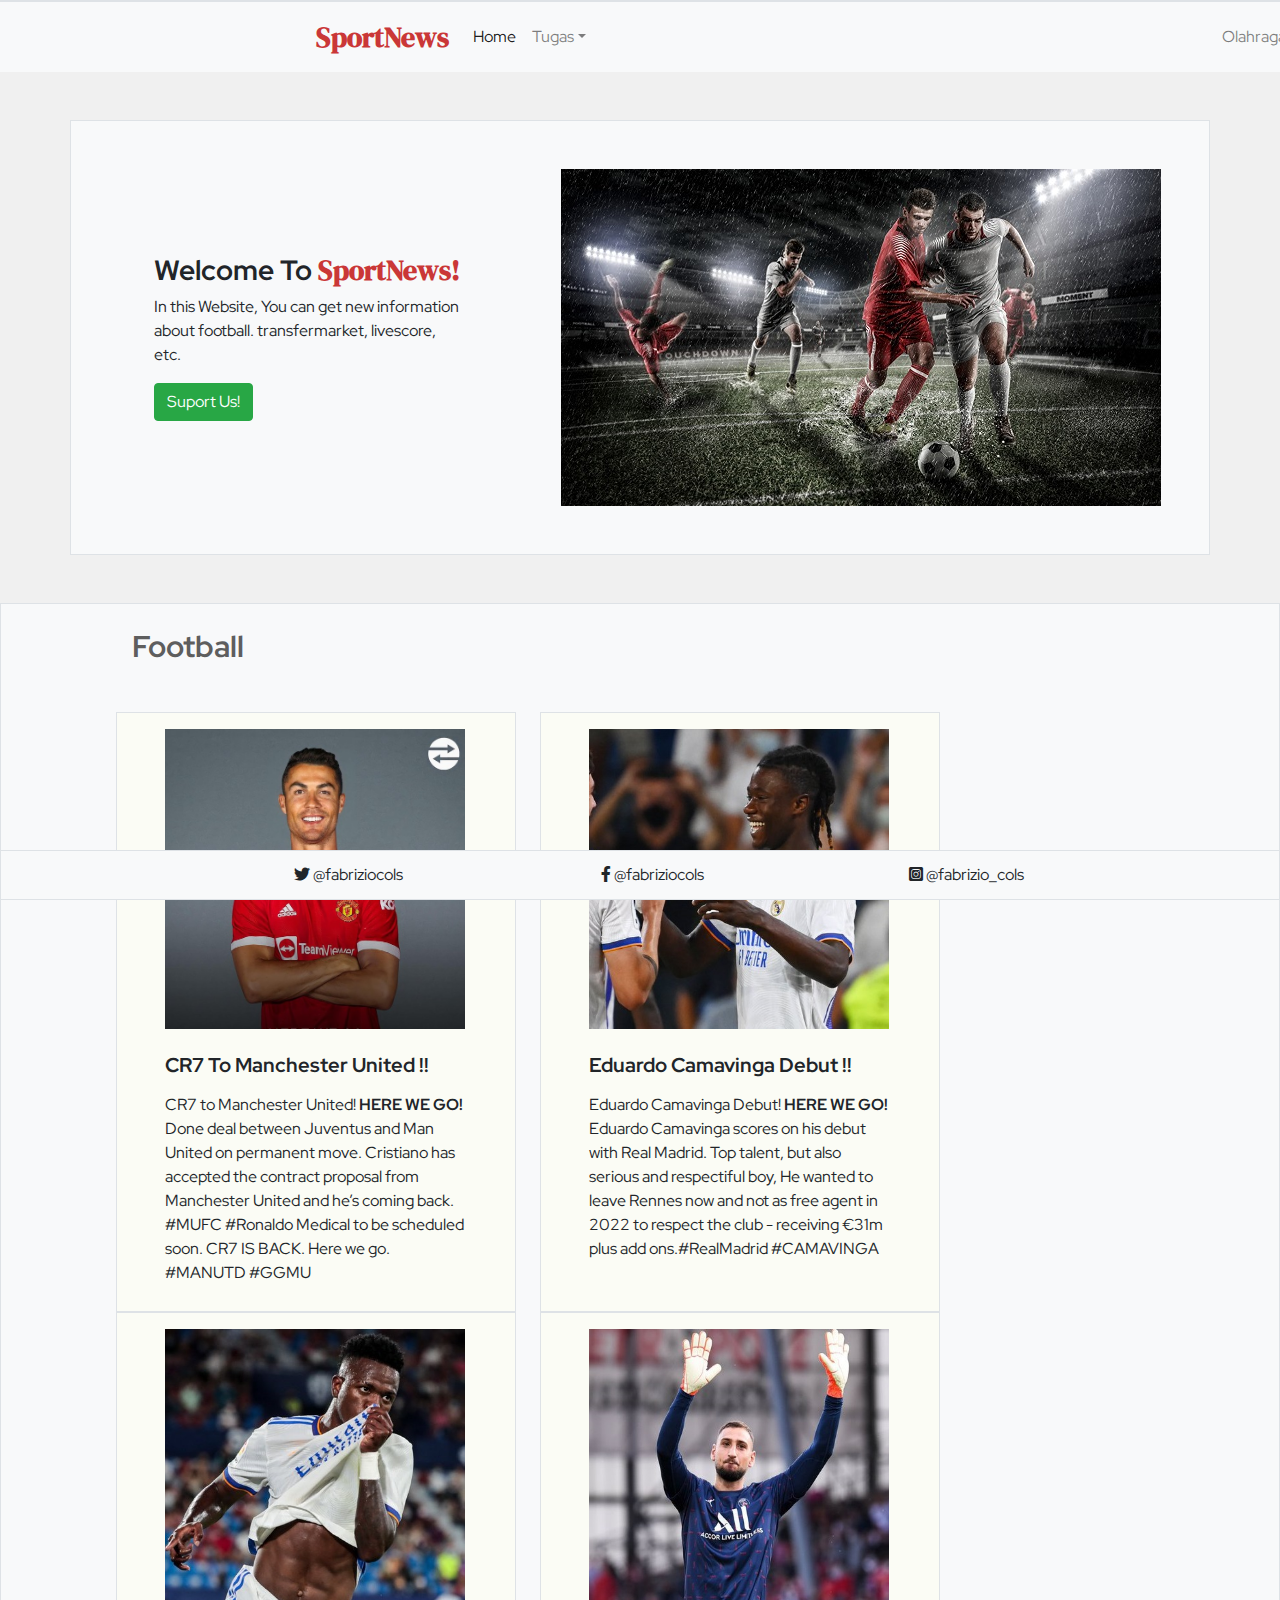
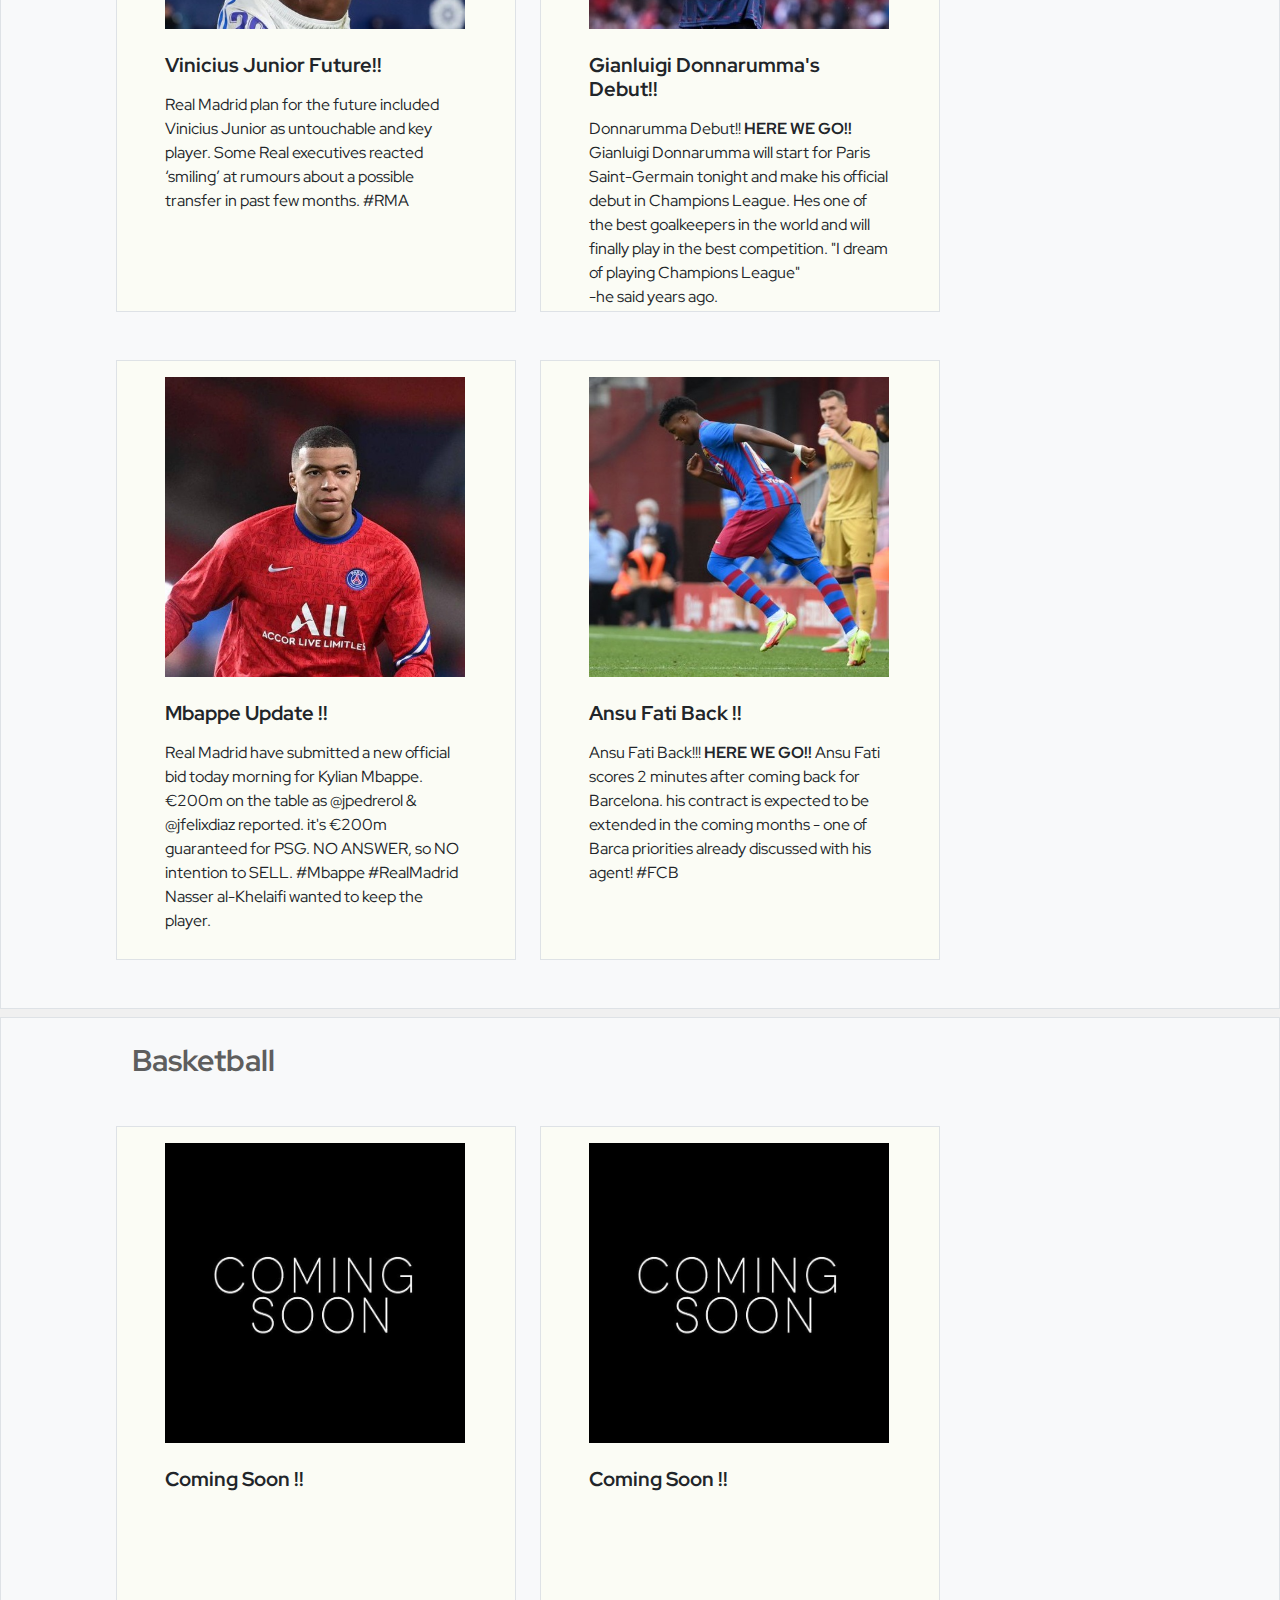
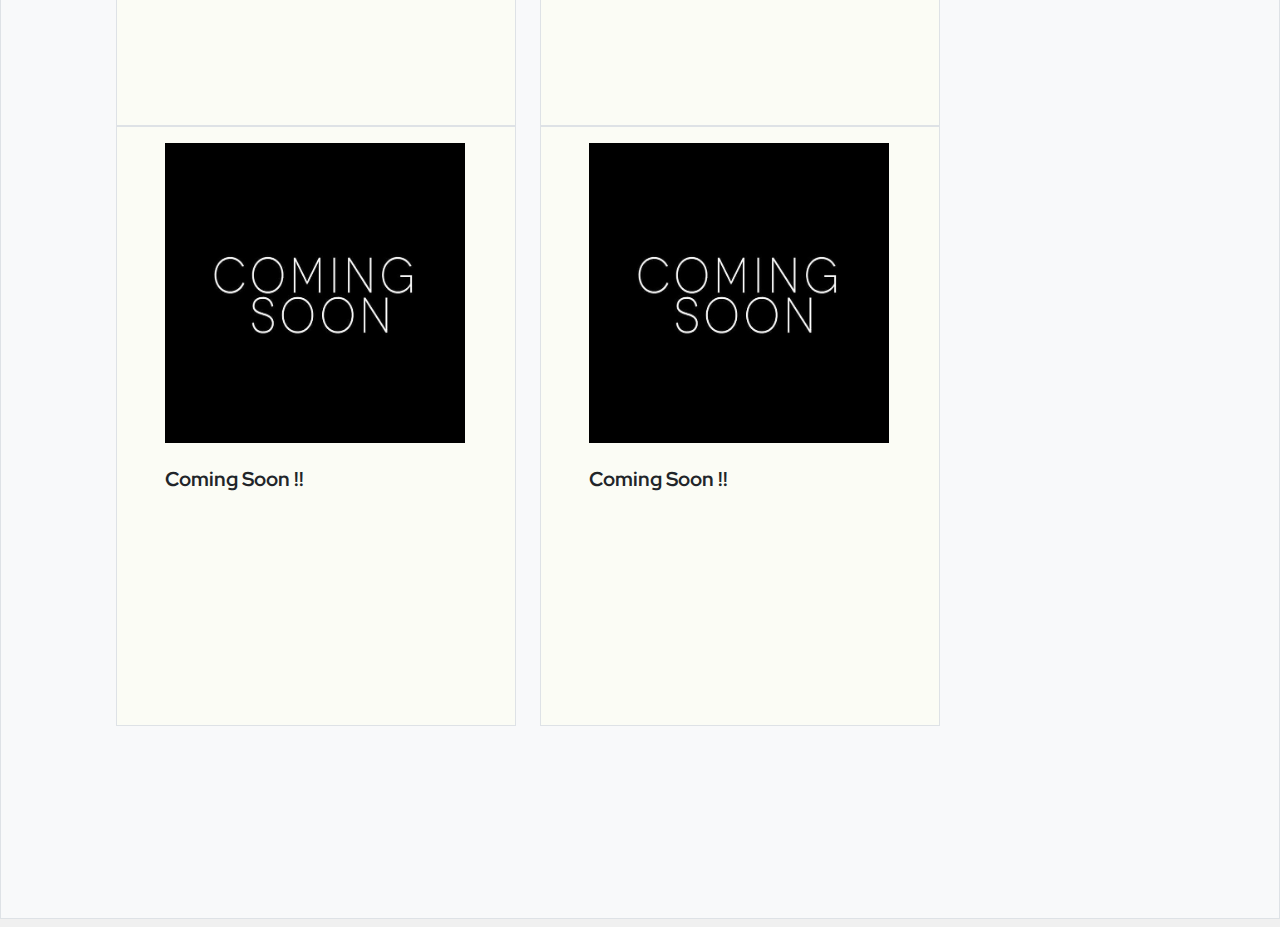
<file: index.html>
<!DOCTYPE html>
<html lang="en">
<head>
    <meta charset="UTF-8">
    <meta http-equiv="X-UA-Compatible" content="IE=edge">
    <meta name="viewport" content="width=device-width, initial-scale=1.0">
    <link rel="stylesheet" href="css/bootstrap.css">
    <link rel="stylesheet" href="css/bootstrap.min.css">
    <link rel="stylesheet" type="text/css" href="https://cdnjs.cloudflare.com/ajax/libs/font-awesome/5.15.4/css/all.min.css" />
    <link rel="preconnect" href="https://fonts.googleapis.com">
    <link rel="preconnect" href="https://fonts.gstatic.com" crossorigin>
    <link href="https://fonts.googleapis.com/css2?family=DM+Serif+Display&family=Permanent+Marker&display=swap" rel="stylesheet">
    <link rel="preconnect" href="https://fonts.googleapis.com">
    <link rel="preconnect" href="https://fonts.gstatic.com" crossorigin>
    <link href="https://fonts.googleapis.com/css2?family=Red+Hat+Display&display=swap" rel="stylesheet">
    <title>Tugas 4</title>
    <style>
        * {
            box-sizing: border-box;
            margin: 0px;
            padding: 0px;
            font-family: 'Red Hat Display', sans-serif;
            
        }
        body {
            background-color: #f0f0f0;
        }
        .navbar-brand  {
            font-family: 'DM Serif Display', serif;
            font-weight: bolder;
        }
        .header-satu {
            height: 400px;
            margin-left: 100px;
            padding: 0px;
        }
        b {
            font-family: 'DM Serif Display', serif;
            font-weight: bolder; 
            color: rgb(202, 55, 55);
        }
        .row {
           margin-left: 20px;
        }
        .welcome {
            font-weight: bolder;
        }
        .backgron {
            background-color: rgb(251, 252, 245);
        }
        </style>
</head>
<body>
    
    <!-----navbar----->
    <div class="container-fluid navbar-main border" ></div>
        <nav class="navbar navbar-expand-lg navbar-light bg-light" style="height: 70px;">
            <a class="navbar-brand" style="font-size: 28px; color: rgb(202, 55, 55); margin-left: 300px;" href="index.html">SportNews</a>
            <button class="navbar-toggler" type="button" data-toggle="collapse" data-target="#navbarSupportedContent" aria-controls="navbarSupportedContent" aria-expanded="false" aria-label="Toggle navigation">
            <span class="navbar-toggler-icon"></span>
            </button>
            <!--HOME-->
            <div class="collapse navbar-collapse" id="navbarSupportedContent">
            <ul class="navbar-nav mr-auto">
                <li class="nav-item active">
                    <a class="nav-link" style="font-size: 16px;" href="index.html">Home <span class="sr-only">(current)</span></a>
                </li>
                    <!--DROPDOWN-->
                <li class="nav-item dropdown">
                        <a class="nav-link dropdown-toggle" style="font-size: 16px;" href="#" id="navbarDropdown" role="button" data-toggle="dropdown" aria-haspopup="true" aria-expanded="false">Tugas</a>
                    <div class="dropdown-menu" aria-labelledby="navbarDropdown">
                        <a class="dropdown-item" href="https://mhdical1.github.io/Footballnews.github.io/">Tugas 1</a>
                        <a class="dropdown-item" href="https://mhdical1.github.io/Footballnews.github.io/">Tugas 2</a>
                        <a class="dropdown-item" href="https://mhdical1.github.io/Footballnews.github.io/tugas3.html">Tugas 3</a>
                        <a class="dropdown-item" href="index.html">Tugas 4</a>   
                    </div>
                </li>    
            </ul>
            <div class="collapse navbar-collapse" id="navbarSupportedContent">
                <ul class="navbar-nav mr-auto">
                        <!--DROPDOWN-->
                    <li class="nav-item dropdown">
                            <a class="nav-link dropdown-toggle" style="font-size: 16px; margin-left: 620px;" href="#" id="navbarDropdown" role="button" data-toggle="dropdown" aria-haspopup="true" aria-expanded="false">Olahraga</a>
                        <div class="dropdown-menu" style=" margin-left: 620px;" aria-labelledby="navbarDropdown">
                            <a class="dropdown-item" href="#">Football</a>
                            <a class="dropdown-item" href="#">Basketball</a>
                            <a class="dropdown-item" href="#">E-Sport</a>
                            <a class="dropdown-item" href="#">Moto GP</a>   
                        </div>
                    </li>    
                </ul>
            <!--Searching Label-->
            <form class="form-inline my-2 my-lg-0" style="margin-right: 300px;">
                <input class="form-control mr-sm-2" style="font-size: 18px;" type="search" placeholder="Search" aria-label="Search">
                <button class="btn btn-outline-success my-2 my-sm-0" type="submit"><i class="fas fa-search"></i></button>
            </form>
            </div>
        </nav>
    </div>  


    <!--header--->
<br><br>

    <section>
		<div class="container border mb-5 bg-light">
			<div class="row">
				<div class="col py-5 px-5 align-self-center">
					<h3 class="welcome">Welcome To <b>SportNews!</b></h3>
					<p>In this Website, You can get new information <br>
                        about football. transfermarket, livescore, etc.</p>
                    <a class="btn btn-success" href="#" role="button">Suport Us!</a>  
				</div>
				<div class="col py-5 px-5" style="border-radius: 500px;">
                    <img src="football.png" width="600px">
                </div>
			</div>
		</div>
	</section>

    <!--content-->
    <div class="container-fluid  my-2 border bg-light grandparent" style="margin-left: 00px; ">
        <h3 class="pt-4 pl-3" style=" color: rgb(94, 94, 94); margin-left: 100px; font-weight: bolder; font-family: 'Red Hat Display', sans-serif; font-size: 30px;">
            Football
        </h3>
        <!--row pertama-->
        <div class="row parent my-5 " style="margin-left: 100px;">
            <div class="backgron py-3 mr-4 border px-5 cristiano" style="height: 600px; width: 400px;">
                <img src="img/cristiano.png"  style="width: 300px; height: 300px; ">
                <h5 class="pt-4 pb-2" style="font-weight: bolder;">CR7 To Manchester United !!</h5>
                <p>CR7 to Manchester United!<strong> HERE WE GO!</strong>
                Done deal between Juventus and Man United on permanent move.
                Cristiano has accepted the contract proposal from Manchester United and he’s coming back.
                #MUFC #Ronaldo Medical to be scheduled soon. 
                CR7 IS BACK. Here we go. #MANUTD #GGMU
                </p>
            </div>
            <div class="backgron py-3 mr-4 border px-5 cristiano" style="height: 600px; width: 400px;">
                <img src="img/camavinga.png"  style="width: 300px; height: 300px; ">
                <h5 class="pt-4 pb-2" style="font-weight: bolder;">Eduardo Camavinga Debut !!</h5>
                    <p>
                      Eduardo Camavinga Debut!<strong> HERE WE GO!</strong> <br />
                      Eduardo Camavinga scores on his debut with Real Madrid. Top talent, but also 
                      serious and respectiful boy, He wanted to leave Rennes now and not as free agent 
                      in 2022 to respect the club - receiving €31m plus add ons.#RealMadrid #CAMAVINGA
                    </p>
            </div>
            <div class="backgron py-3 mr-4 border px-5 cristiano" style="height: 600px; width: 400px;">
                <img src="img/vinicius.png"  style="width: 300px; height: 300px; ">
                <h5 class="pt-4 pb-2" style="font-weight: bolder;">Vinicius Junior Future!!</h5>
                    <p>
                      Real Madrid plan for the future included Vinicius Junior as untouchable 
                      and key player. Some Real executives reacted ‘smiling’ at rumours about 
                      a possible transfer in past few months. #RMA
                    </p>
            </div>
            <div class="backgron py-3  border px-5 cristiano" style="height: 600px; width: 400px;">
                <img src="img/donna.png"  style="width: 300px; height: 300px; ">
                <h5 class="pt-4 pb-2" style="font-weight: bolder;">
                    Gianluigi Donnarumma's Debut!!
                </h5>
                    <p>
                      Donnarumma Debut!!<strong> HERE WE GO!!</strong> 
                      Gianluigi Donnarumma will start for Paris Saint-Germain tonight and 
                      make his official debut in Champions League. Hes one of the best goalkeepers 
                      in the world and will finally play in the best competition.
                      "I dream of playing Champions League" <br> -he said years ago. 
                    </p>
            </div>
        </div>
        <!--row kedua-->
        <div class="row parent my-5" style="margin-left: 100px;">
            <div class="backgron py-3 mr-4 border px-5 cristiano" style="height: 600px; width: 400px;">
                <img src="img/bape.png"  style="width: 300px; height: 300px; ">
                <h5 class="pt-4 pb-2" style="font-weight: bolder;">
                    Mbappe Update !!
                </h5>
                    <p>
                        Real Madrid have submitted a new official bid today 
                        morning for Kylian Mbappe. €200m on the table as @jpedrerol 
                        & @jfelixdiaz reported. it's €200m guaranteed for PSG. NO ANSWER,
                        so NO intention to SELL. #Mbappe #RealMadrid
                        Nasser al-Khelaifi wanted to keep the player. 
                    </p>
            </div>
            <div class="backgron py-3 mr-4 border px-5 cristiano" style="height: 600px; width: 400px;">
                <img src="img/ansu.png"  style="width: 300px; height: 300px; ">
                <h5 class="pt-4 pb-2" style="font-weight: bolder;">
                    Ansu Fati Back !!
                </h5>
                    <p>
                        Ansu Fati Back!!!<strong> HERE WE GO!!</strong> 
                        Ansu Fati scores 2 minutes after coming back for Barcelona. his contract 
                        is expected to be extended in the coming months - one of Barca priorities 
                        already discussed with his agent! #FCB 
                    </p>
            </div>
            
        </div>   
    </div>

    <!--content2-->
    <div class="container-fluid  my-2 border bg-light grandparent" style="margin-left: 00px; ">
        <h3 class="pt-4 pl-3" style=" color: rgb(94, 94, 94); margin-left: 100px; font-weight: bolder; font-family: 'Red Hat Display', sans-serif; font-size: 30px;">
            Basketball
        </h3>
        <!--row pertama-->
        <div class="row parent my-5 " style="margin-left: 100px;">
            <div class="backgron py-3 mr-4 border px-5 cristiano" style="height: 600px; width: 400px;">
                <img src="img/csoon.png"  style="width: 300px; height: 300px; ">
                <h5 class="pt-4 pb-2" style="font-weight: bolder;">
                    Coming Soon !!
                </h5>
            </div>
            <div class="backgron py-3 mr-4 border px-5 cristiano" style="height: 600px; width: 400px;">
                <img src="img/csoon.png"  style="width: 300px; height: 300px; ">
                <h5 class="pt-4 pb-2" style="font-weight: bolder;">
                    Coming Soon !!
                </h5>
            </div>
            <div class="backgron py-3 mr-4 border px-5 cristiano" style="height: 600px; width: 400px;">
                <img src="img/csoon.png"  style="width: 300px; height: 300px; ">
                <h5 class="pt-4 pb-2" style="font-weight: bolder;">
                    Coming Soon !!
                </h5>
            </div>
            <div class="backgron py-3 mr-4 border px-5 cristiano" style="height: 600px; width: 400px;">
                <img src="img/csoon.png"  style="width: 300px; height: 300px; ">
                <h5 class="pt-4 pb-2" style="font-weight: bolder;">
                    Coming Soon !!
                </h5>
            </div>
        </div>



<br>
<br>
<br>
<br>
<br>
<br>


    <!--footer-->
    <div class="container-fluid fixed-bottom bg-light mt-4 border" >    
        <footer class="container bg-light px-4 py-1">
            <div class="row" style="margin-left: 185px;">
                <div class="col-sm-12 col-lg-4 my-2">
                    <div class="footer-item">
                        <i class="fab fa-twitter"></i>
                        <span>@fabriziocols</span>
                    </div>
                </div>
                <div class="col-sm-12 col-lg-4 my-2">
                    <div class="footer-item">
                        <i class="fab fa-facebook-f"></i>
                        <span>@fabriziocols</span>
                    </div>
                </div>
                <div class="col-sm-12 col-lg-4 my-2">
                    <div class="footer-item">
                        <i class="fab fa-instagram-square"></i>
                        <span>@fabrizio_cols</span>
                    </div>
                </div>
            </div>
        </footer>
    </div>




<!--Script-->
<script src="https://code.jquery.com/jquery-3.5.1.slim.min.js" integrity="sha384-DfXdz2htPH0lsSSs5nCTpuj/zy4C+OGpamoFVy38MVBnE+IbbVYUew+OrCXaRkfj" crossorigin="anonymous"></script>
<script src="https://cdn.jsdelivr.net/npm/popper.js@1.16.1/dist/umd/popper.min.js" integrity="sha384-9/reFTGAW83EW2RDu2S0VKaIzap3H66lZH81PoYlFhbGU+6BZp6G7niu735Sk7lN" crossorigin="anonymous"></script>
<script src="https://cdn.jsdelivr.net/npm/bootstrap@4.6.0/dist/js/bootstrap.min.js" integrity="sha384-+YQ4JLhjyBLPDQt//I+STsc9iw4uQqACwlvpslubQzn4u2UU2UFM80nGisd026JF" crossorigin="anonymous"></script>
<script src="js/bootstrap.js" ></script>
<script src="js/jquery-3.6.0.min.js" ></script>
</body>
</html>
</file>
